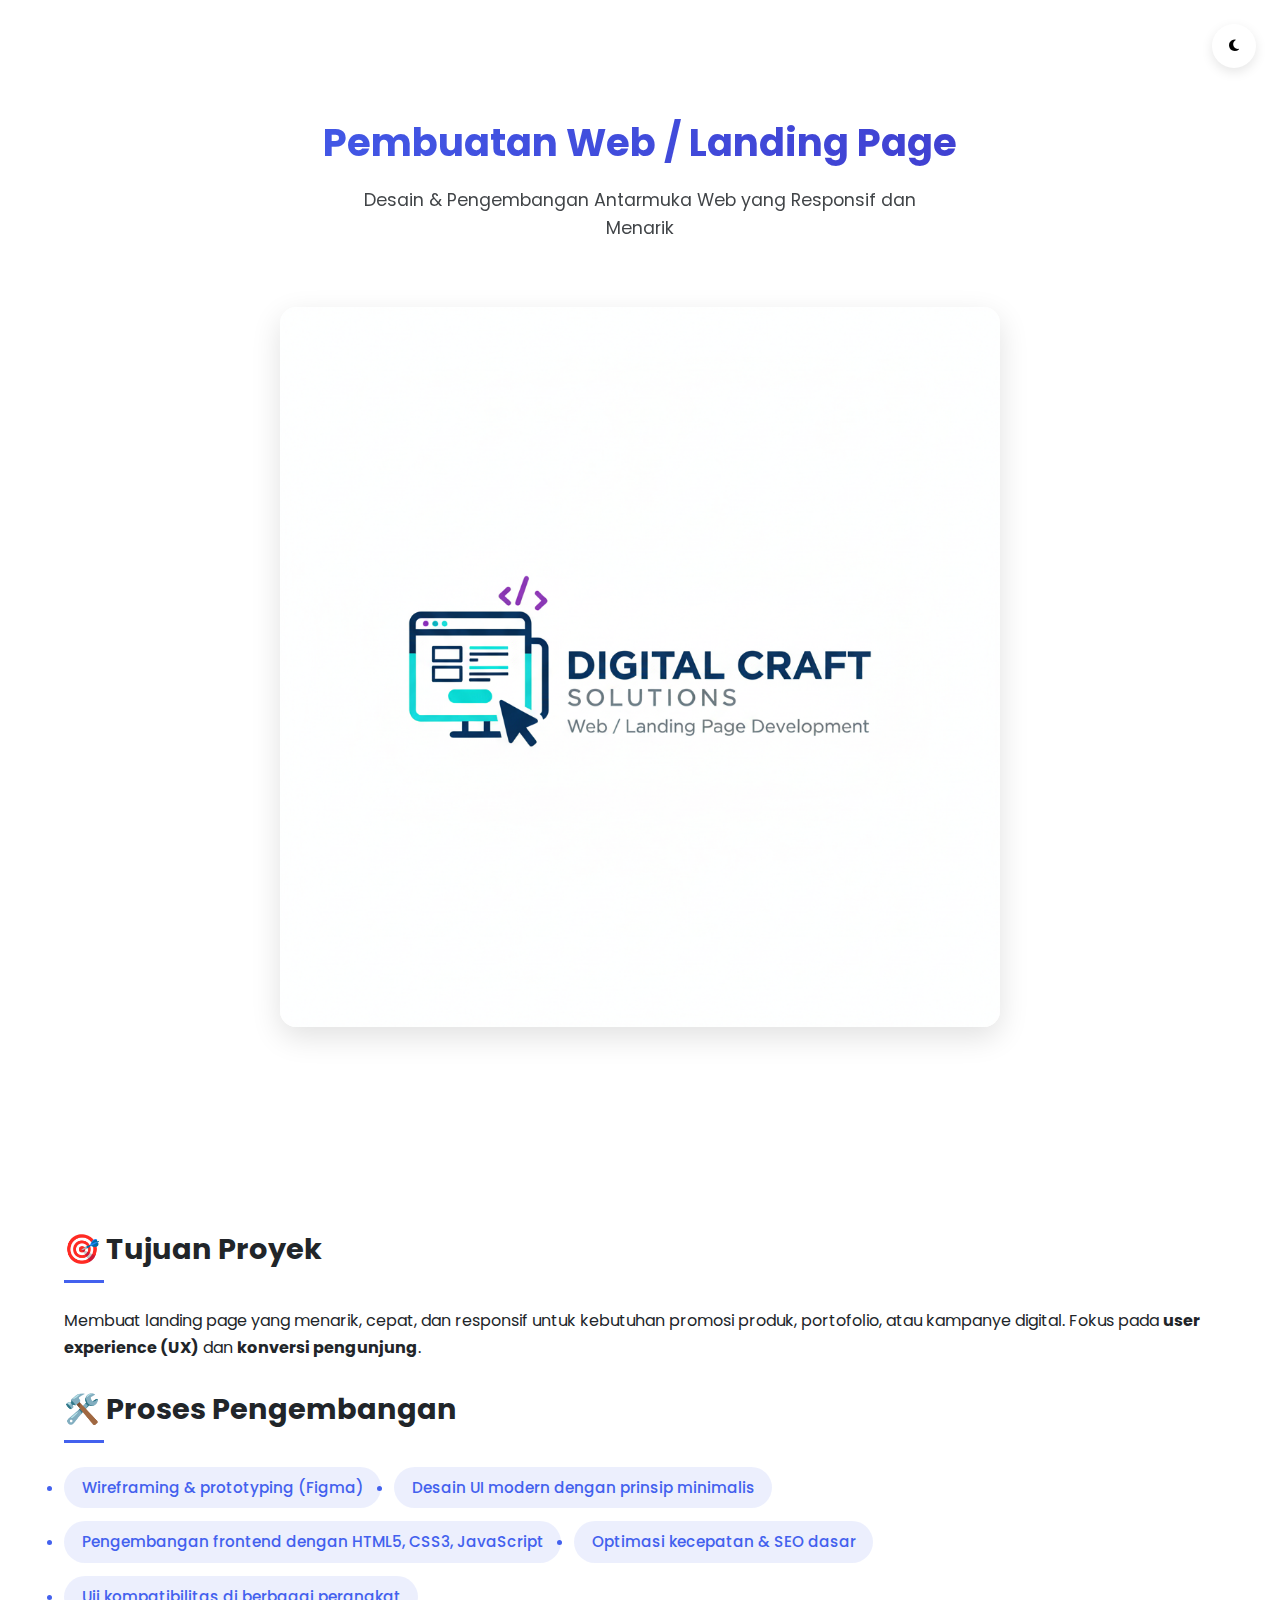
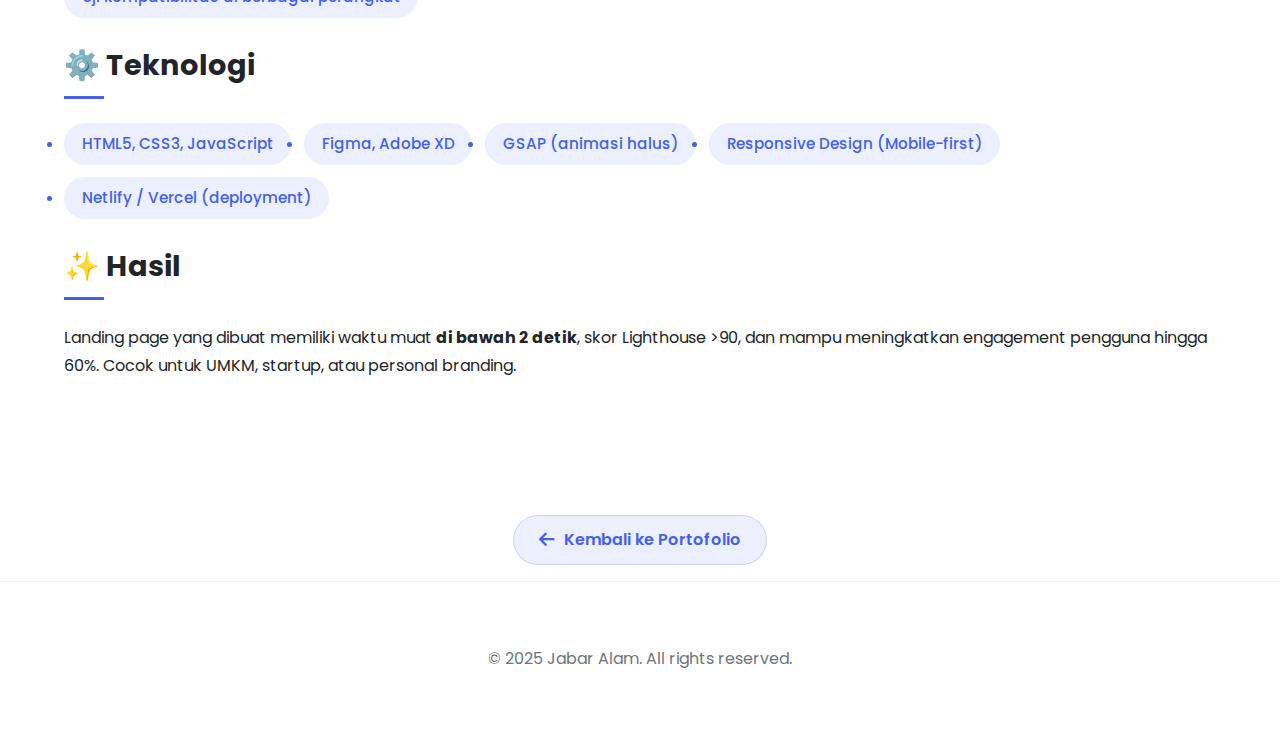
<file: section/LandingPage.html>
<!DOCTYPE html>
<html lang="id">
<head>
  <meta charset="UTF-8" />
  <meta name="viewport" content="width=device-width, initial-scale=1.0"/>
  <title>Landing Page – Jabar Alam</title>
  <link rel="stylesheet" href="/style.css" />
  <link rel="preconnect" href="https://fonts.googleapis.com">
  <link rel="preconnect" href="https://fonts.gstatic.com" crossorigin>
  <link href="https://fonts.googleapis.com/css2?family=Poppins:wght@300;400;500;600;700&display=swap" rel="stylesheet">
  <link rel="stylesheet" href="https://cdnjs.cloudflare.com/ajax/libs/font-awesome/6.5.0/css/all.min.css">
  <style>
    .project-hero {
      padding: 5rem 0 3rem;
      text-align: center;
    }
    .project-hero h1 {
      font-size: 2.4rem;
      margin-bottom: 0.8rem;
      background: linear-gradient(135deg, var(--primary), var(--secondary));
      -webkit-background-clip: text;
      background-clip: text;
      color: transparent;
      font-weight: 700;
    }
    .project-hero p.subtitle {
      font-size: 1.1rem;
      opacity: 0.85;
      max-width: 600px;
      margin: 0 auto 2rem;
    }
    .back-btn {
      display: inline-flex;
      align-items: center;
      gap: 0.5rem;
      color: var(--primary);
      text-decoration: none;
      font-weight: 600;
      margin-bottom: 2.5rem;
      transition: opacity 0.2s;
    }
    .back-btn:hover {
      opacity: 0.85;
    }
    .project-image {
      max-width: 720px;
      width: 100%;
      height: auto;
      border-radius: 16px;
      margin: 2rem auto;
      box-shadow: 0 10px 30px rgba(0,0,0,0.12);
      transition: transform 0.3s ease;
    }
    .project-image:hover {
      transform: scale(1.02);
    }
    .section-detail {
      padding: 3rem 0;
    }
    .section-detail h2 {
      font-size: 1.8rem;
      margin-bottom: 1.5rem;
      position: relative;
    }
    .section-detail h2::after {
      content: '';
      display: block;
      width: 40px;
      height: 3px;
      background: var(--primary);
      margin-top: 0.5rem;
    }
    .section-detail p, .section-detail ul {
      margin-bottom: 1.5rem;
      line-height: 1.7;
    }
    .skills {
      display: flex;
      flex-wrap: wrap;
      gap: 0.8rem;
      margin-top: 1rem;
    }
    .skills li {
      background: rgba(67, 97, 238, 0.1);
      color: var(--primary);
      padding: 0.5rem 1.1rem;
      border-radius: 50px;
      font-size: 0.95rem;
      font-weight: 500;
    }
    @media (max-width: 768px) {
      .project-hero h1 {
        font-size: 2rem;
      }
      .project-hero p.subtitle {
        font-size: 1rem;
      }
    }
  </style>
</head>
<body class="light-mode">
  <button id="theme-toggle" aria-label="Toggle dark/light mode">
    <i class="fas fa-moon"></i>
  </button>

  <section class="project-hero">
    <div class="container">
      <h1>Pembuatan Web / Landing Page</h1>
      <p class="subtitle">Desain & Pengembangan Antarmuka Web yang Responsif dan Menarik</p>
      <img src="/img/Gemini_Generated_Image_urd830urd830urd8.png" alt="Contoh Landing Page" class="project-image">
    </div>
  </section>

  <section class="section-detail">
    <div class="container">
      <h2>🎯 Tujuan Proyek</h2>
      <p>
        Membuat landing page yang menarik, cepat, dan responsif untuk kebutuhan promosi produk, portofolio, atau kampanye digital. 
        Fokus pada <strong>user experience (UX)</strong> dan <strong>konversi pengunjung</strong>.
      </p>

      <h2>🛠️ Proses Pengembangan</h2>
      <ul class="skills">
        <li>Wireframing & prototyping (Figma)</li>
        <li>Desain UI modern dengan prinsip minimalis</li>
        <li>Pengembangan frontend dengan HTML5, CSS3, JavaScript</li>
        <li>Optimasi kecepatan & SEO dasar</li>
        <li>Uji kompatibilitas di berbagai perangkat</li>
      </ul>

      <h2>⚙️ Teknologi</h2>
      <ul class="skills">
        <li>HTML5, CSS3, JavaScript</li>
        <li>Figma, Adobe XD</li>
        <li>GSAP (animasi halus)</li>
        <li>Responsive Design (Mobile-first)</li>
        <li>Netlify / Vercel (deployment)</li>
      </ul>

      <h2>✨ Hasil</h2>
      <p>
        Landing page yang dibuat memiliki waktu muat <strong>di bawah 2 detik</strong>, skor Lighthouse >90, 
        dan mampu meningkatkan engagement pengguna hingga 60%. Cocok untuk UMKM, startup, atau personal branding.
      </p>
    </div>
  </section>

<!-- Modern Back Button -->
<div class="back-to-portfolio">
  <a href="/index.html" class="btn-back">
    <i class="fas fa-arrow-left"></i>
    <span>Kembali ke Portofolio</span>
  </a>
</div>
  
  <footer>
    <div class="container">
      <p>&copy; 2025 Jabar Alam. All rights reserved.</p>
    </div>
  </footer>

  <script src="/script.js"></script>
</body>
</html>
</file>
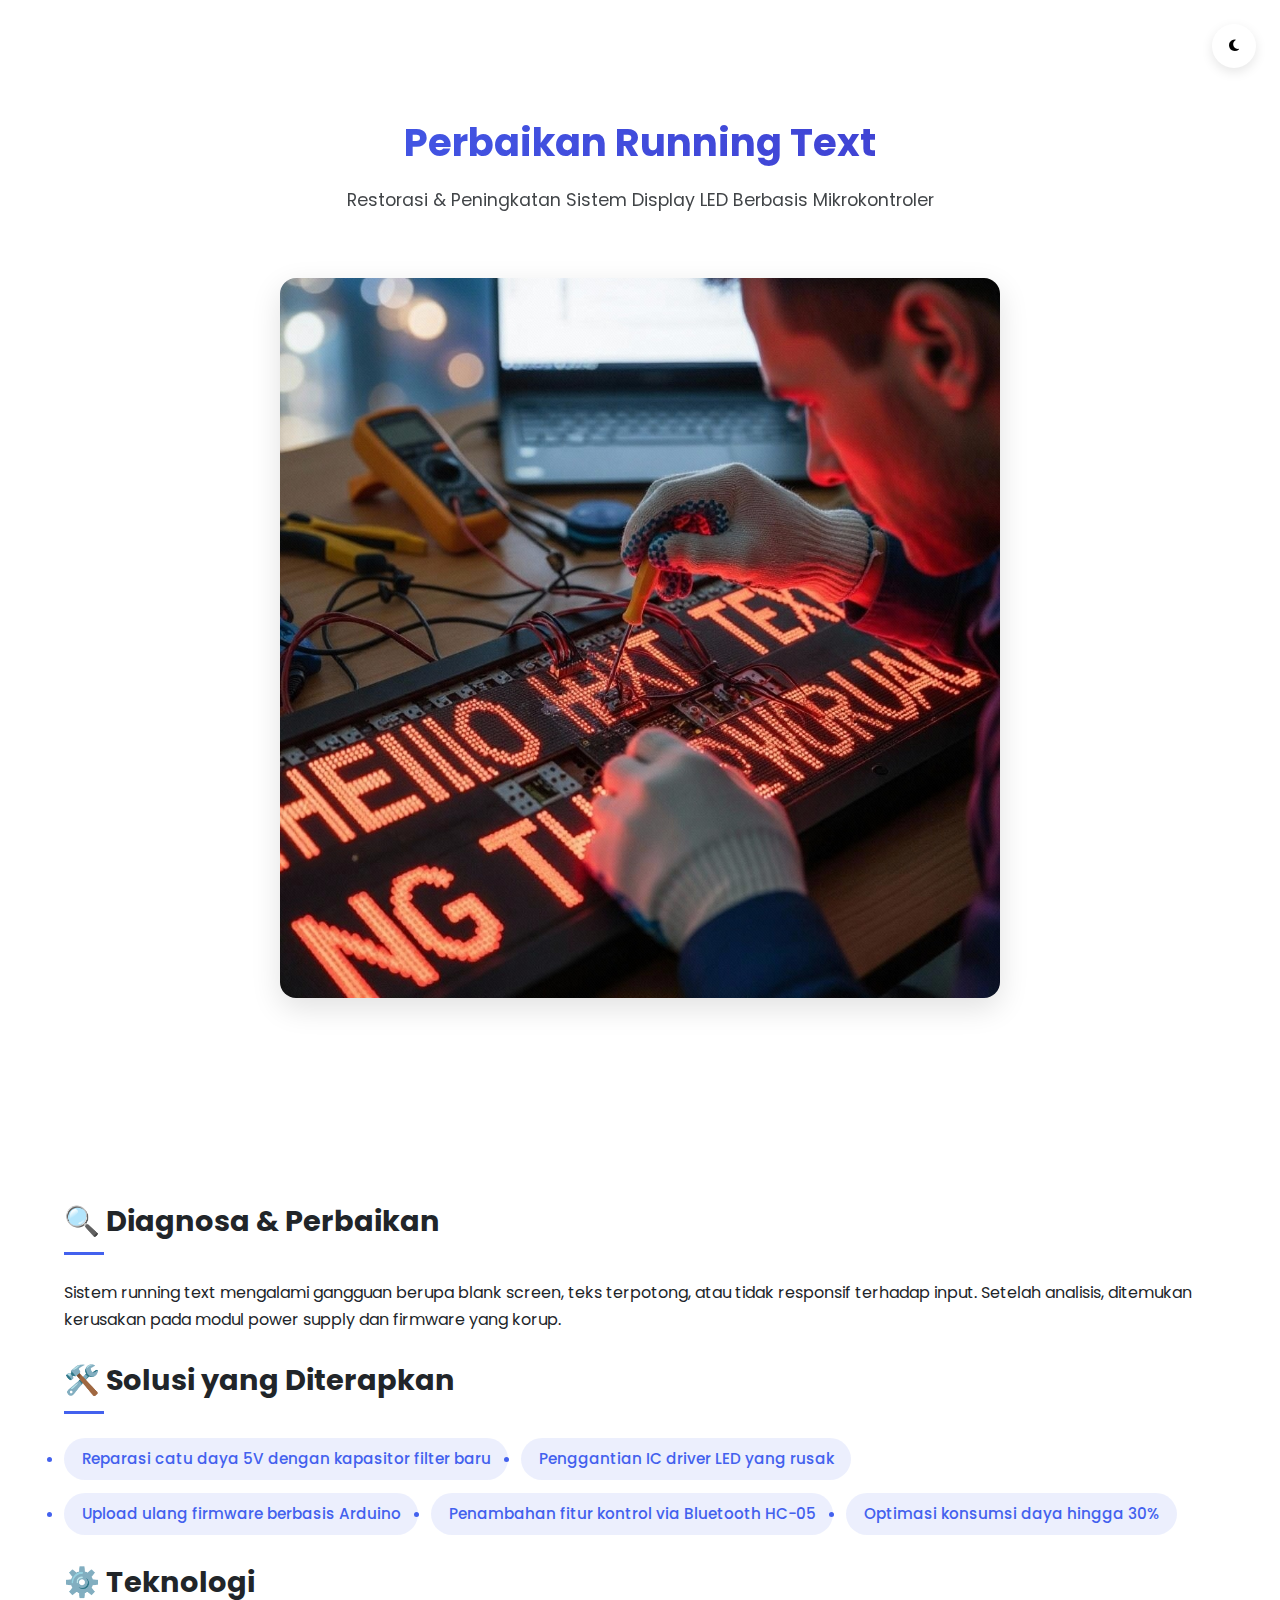
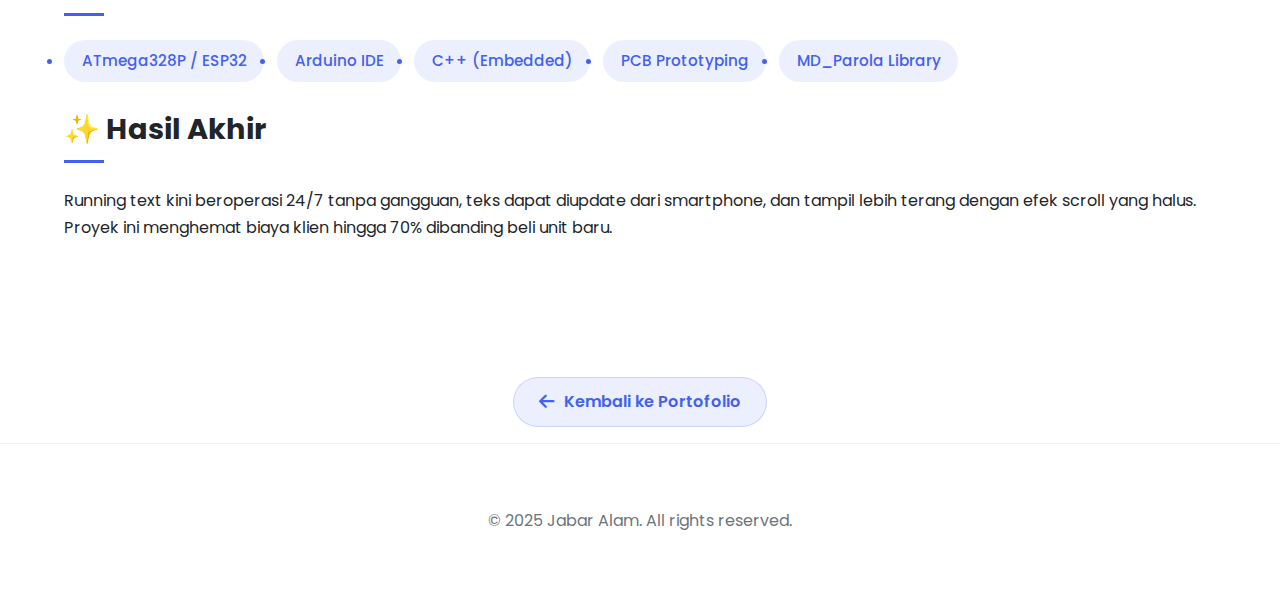
<file: section/perbaikanRunningteks.html>
<!DOCTYPE html>
<html lang="id">
<head>
  <meta charset="UTF-8" />
  <meta name="viewport" content="width=device-width, initial-scale=1.0"/>
  <title>Perbaikan Running Text – Jabar Alam</title>
  <link rel="stylesheet" href="/style.css" />
  <link rel="preconnect" href="https://fonts.googleapis.com">
  <link rel="preconnect" href="https://fonts.gstatic.com" crossorigin>
  <link href="https://fonts.googleapis.com/css2?family=Poppins:wght@300;400;500;600;700&display=swap" rel="stylesheet">
  <link rel="stylesheet" href="https://cdnjs.cloudflare.com/ajax/libs/font-awesome/6.5.0/css/all.min.css">
  <style>
    .project-hero {
      padding: 5rem 0 3rem;
      text-align: center;
    }
    .project-hero h1 {
      font-size: 2.4rem;
      margin-bottom: 0.8rem;
      background: linear-gradient(135deg, var(--primary), var(--secondary));
      -webkit-background-clip: text;
      background-clip: text;
      color: transparent;
      font-weight: 700;
    }
    .project-hero p.subtitle {
      font-size: 1.1rem;
      opacity: 0.85;
      max-width: 600px;
      margin: 0 auto 2rem;
    }
    .back-btn {
      display: inline-flex;
      align-items: center;
      gap: 0.5rem;
      color: var(--primary);
      text-decoration: none;
      font-weight: 600;
      margin-bottom: 2.5rem;
      transition: opacity 0.2s;
    }
    .back-btn:hover {
      opacity: 0.85;
    }
.project-image {
  max-width: 720px;     /* Batas maksimal lebar */
  width: 100%;          /* Responsif di mobile */
  height: auto;         /* Jaga rasio aspek */
  border-radius: 16px;
  margin: 2rem auto;    /* Center + jarak atas-bawah */
  box-shadow: 0 10px 30px rgba(0,0,0,0.12);
  transition: transform 0.3s ease;
}
    .project-image:hover {
      transform: scale(1.02);
    }
    .section-detail {
      padding: 3rem 0;
    }
    .section-detail h2 {
      font-size: 1.8rem;
      margin-bottom: 1.5rem;
      position: relative;
    }
    .section-detail h2::after {
      content: '';
      display: block;
      width: 40px;
      height: 3px;
      background: var(--primary);
      margin-top: 0.5rem;
    }
    .section-detail p, .section-detail ul {
      margin-bottom: 1.5rem;
      line-height: 1.7;
    }
    .skills {
      display: flex;
      flex-wrap: wrap;
      gap: 0.8rem;
      margin-top: 1rem;
    }
    .skills li {
      background: rgba(67, 97, 238, 0.1);
      color: var(--primary);
      padding: 0.5rem 1.1rem;
      border-radius: 50px;
      font-size: 0.95rem;
      font-weight: 500;
    }
    @media (max-width: 768px) {
      .project-hero h1 {
        font-size: 2rem;
      }
      .project-hero p.subtitle {
        font-size: 1rem;
      }
    }
  </style>
</head>
<body class="light-mode">
  <!-- Theme toggle (konsisten dengan portofolio utama) -->
  <button id="theme-toggle" aria-label="Toggle dark/light mode">
    <i class="fas fa-moon"></i>
  </button>

  <section class="project-hero">
    <div class="container">
      <h1>Perbaikan Running Text</h1>
      <p class="subtitle">Restorasi & Peningkatan Sistem Display LED Berbasis Mikrokontroler</p>
      <img src="/img/prrt.jpeg" alt="Running Text yang Telah Diperbaiki" class="project-image">
    </div>
  </section>

  <section class="section-detail">
    <div class="container">
      <h2>🔍 Diagnosa & Perbaikan</h2>
      <p>
        Sistem running text mengalami gangguan berupa blank screen, teks terpotong, atau tidak responsif terhadap input. 
        Setelah analisis, ditemukan kerusakan pada modul power supply dan firmware yang korup.
      </p>

      <h2>🛠️ Solusi yang Diterapkan</h2>
      <ul class="skills">
        <li>Reparasi catu daya 5V dengan kapasitor filter baru</li>
        <li>Penggantian IC driver LED yang rusak</li>
        <li>Upload ulang firmware berbasis Arduino</li>
        <li>Penambahan fitur kontrol via Bluetooth HC-05</li>
        <li>Optimasi konsumsi daya hingga 30%</li>
      </ul>

      <h2>⚙️ Teknologi</h2>
      <ul class="skills">
        <li>ATmega328P / ESP32</li>
        <li>Arduino IDE</li>
        <li>C++ (Embedded)</li>
        <li>PCB Prototyping</li>
        <li>MD_Parola Library</li>
      </ul>

      <h2>✨ Hasil Akhir</h2>
      <p>
        Running text kini beroperasi 24/7 tanpa gangguan, teks dapat diupdate dari smartphone, 
        dan tampil lebih terang dengan efek scroll yang halus. Proyek ini menghemat biaya klien hingga 70% dibanding beli unit baru.
      </p>
    </div>
  </section>

<!-- Modern Back Button -->
<div class="back-to-portfolio">
  <a href="/index.html" class="btn-back">
    <i class="fas fa-arrow-left"></i>
    <span>Kembali ke Portofolio</span>
  </a>
</div>
  
  
  <footer>
    <div class="container">
      <p>&copy; 2025 Jabar Alam. All rights reserved.</p>
    </div>
  </footer>

  <script src="/script.js"></script>
</body>
</html>
</file>
<file: style.css>
/* === SMOOTH SCROLL === */
html {
  scroll-behavior: smooth;
}
/* Dan di bagian .section */
.section {
  padding: 4rem 0;
  scroll-margin-top: 80px; /* fallback jika JS dimatikan */
}
/* === VARIABEL WARNA === */
:root {
  --primary: #4361ee;
  --secondary: #3f37c9;
  --light: #f8f9fa;
  --dark: #212529;
  --gray: #6c757d;
  --white: #ffffff;
  --black: #000000;
  --shadow: 0 4px 12px rgba(0,0,0,0.1);
  --radius: 12px;
  --transition: all 0.3s ease;
}

.light-mode {
  --bg: var(--white);
  --text: var(--dark);
  --card-bg: var(--white);
  --header-bg: linear-gradient(135deg, #e0e7ff, #dbeafe);
}

.dark-mode {
  --bg: #121212;
  --text: var(--white);
  --card-bg: #1e1e1e;
  --header-bg: linear-gradient(135deg, #1a1a2e, #16213e);
}

/* === RESET & GLOBAL === */
* {
  margin: 0;
  padding: 0;
  box-sizing: border-box;
}

body {
  font-family: 'Poppins', sans-serif;
  background-color: var(--bg);
  color: var(--text);
  transition: var(--transition);
  line-height: 1.6;
}

.container {
  width: 90%;
  max-width: 1200px;
  margin: 0 auto;
  padding: 2rem 0;
}

/* === TOGGLE MODE === */
#theme-toggle {
  position: fixed;
  top: 1.5rem;
  right: 1.5rem;
  background: var(--card-bg);
  border: none;
  width: 44px;
  height: 44px;
  border-radius: 50%;
  cursor: pointer;
  display: flex;
  align-items: center;
  justify-content: center;
  box-shadow: var(--shadow);
  z-index: 100;
  transition: var(--transition);
}

#theme-toggle:hover {
  transform: rotate(20deg);
}
.hero-fullscreen {
  height: 100vh;
  display: flex;
  align-items: center;
  justify-content: center;
  padding: 0;
  margin: 0;
}

.hero-content {
  text-align: center;
  max-width: 800px;
  padding: 0 1.5rem;
}

/* === HERO === */
.hero {
  padding: 6rem 0 4rem;
  background: var(--header-bg);
  text-align: center;
  color: var(--text);
}

.hero h1 {
  font-size: 2.8rem;
  margin-bottom: 1rem;
}

.highlight {
  color: var(--primary);
  font-weight: 700;
}

.hero p {
  font-size: 1.2rem;
  margin-bottom: 2rem;
  opacity: 0.9;
}

.btn {
  display: inline-block;
  background: var(--primary);
  color: white;
  padding: 0.8rem 2rem;
  border-radius: 30px;
  text-decoration: none;
  font-weight: 600;
  transition: var(--transition);
  box-shadow: var(--shadow);
}

.btn:hover {
  background: var(--secondary);
  transform: translateY(-3px);
}

/* === SECTION === */
.section {
  padding: 4rem 0;
  scroll-margin-top: 2.5rem; /* Penting untuk smooth scroll agar tidak tertutup header */
}

.section h2 {
  text-align: center;
  font-size: 2.2rem;
  margin-bottom: 3rem;
  position: relative;
}

.section h2::after {
  content: '';
  display: block;
  width: 60px;
  height: 4px;
  background: var(--primary);
  margin: 0.5rem auto;
  border-radius: 2px;
}

/* === AVATAR IMAGE (3D CHARACTER) === */
.avatar-img {
  width: 220px;
  height: auto; /* biarkan tinggi menyesuaikan proporsi */
  border-radius: 20px; /* tidak bulat penuh, agar lebih natural untuk avatar 3D */
  object-fit: contain;
  border: 4px solid var(--primary);
  box-shadow: 0 8px 24px rgba(0,0,0,0.2);
  transition: all 0.3s ease;
  background: white; /* agar tidak transparan jika gambar punya background putih */
}

.avatar-img:hover {
  transform: scale(1.05) rotate(3deg);
  box-shadow: 0 12px 32px rgba(67, 97, 238, 0.3);
}

/* === ABOUT === */
.about-content {
  display: flex;
  gap: 3rem;
  align-items: center;
}

.about-text {
  flex: 1;
}

.skills {
  display: flex;
  flex-wrap: wrap;
  gap: 0.8rem;
  margin-top: 1.5rem;
}

.skills li {
  background: var(--primary);
  color: white;
  padding: 0.4rem 1rem;
  border-radius: 20px;
  font-size: 0.9rem;
}

.about-image {
  flex: 1;
  display: flex;
  justify-content: center;
}

.avatar {
  width: 200px;
  height: 200px;
  border-radius: 50%;
  background: linear-gradient(135deg, var(--primary), var(--secondary));
  box-shadow: var(--shadow);
}

/* === PROJECTS === */
.projects-grid {
  display: grid;
  grid-template-columns: repeat(auto-fit, minmax(300px, 1fr));
  gap: 2.5rem;
}

.project-card {
  background: var(--card-bg);
  border-radius: var(--radius);
  overflow: hidden;
  box-shadow: var(--shadow);
  transition: var(--transition);
  display: flex;
  flex-direction: column;
  height: 100%;
}

.project-card:hover {
  transform: translateY(-10px);
  box-shadow: 0 12px 30px rgba(0,0,0,0.2);
}

.project-img {
  width: 100%;
  height: 200px;
  object-fit: cover; /* Pastikan gambar tidak terdistorsi */
  display: block;
}

.project-content {
  padding: 1.5rem;
  flex: 1;
  display: flex;
  flex-direction: column;
}

.project-content h3 {
  margin-bottom: 0.6rem;
  font-size: 1.3rem;
}

.project-content p {
  color: var(--gray);
  margin-bottom: 1.2rem;
  flex: 1;
}

.btn-sm {
  display: inline-block;
  color: var(--primary);
  text-decoration: none;
  font-weight: 600;
  align-self: flex-start;
}

.btn-sm:hover {
  text-decoration: underline;
}

/* === CONTACT === */
.contact-text {
  text-align: center;
  margin-bottom: 2rem;
  font-size: 1.1rem;
}

.social-links {
  display: flex;
  justify-content: center;
  gap: 1.5rem;
  font-size: 1.8rem;
}

.social-links a {
  color: var(--text);
  transition: var(--transition);
}

.social-links a:hover {
  color: var(--primary);
  transform: translateY(-5px);
}
.back-to-portfolio {
  text-align: center;
  padding: 2rem 0 1rem;
}

.btn-back {
  display: inline-flex;
  align-items: center;
  gap: 0.6rem;
  background: rgba(67, 97, 238, 0.1);
  color: var(--primary);
  padding: 0.7rem 1.6rem;
  border-radius: 50px;
  text-decoration: none;
  font-weight: 600;
  font-size: 1rem;
  transition: all 0.3s ease;
  border: 1px solid rgba(67, 97, 238, 0.2);
}

.btn-back:hover {
  background: rgba(67, 97, 238, 0.15);
  transform: translateY(-2px);
  box-shadow: 0 4px 12px rgba(67, 97, 238, 0.2);
}

.btn-back i {
  font-size: 1.1rem;
}
/* === FOOTER === */
footer {
  text-align: center;
  padding: 2rem 0;
  border-top: 1px solid rgba(0,0,0,0.05);
  color: var(--gray);
}

/* === RESPONSIVE === */
@media (max-width: 768px) {
  .hero h1 {
    font-size: 2.2rem;
  }

  .about-content {
    flex-direction: column;
    text-align: center;
  }

  .skills {
    justify-content: center;
  }

  .avatar {
    margin-top: 2rem;
  }
}

@media (max-width: 480px) {
  .hero {
    padding: 4rem 0 3rem;
  }

  .hero h1 {
    font-size: 1.8rem;
  }

  .section h2 {
    font-size: 1.8rem;
  }

  .social-links {
    gap: 1rem;
  }
}
</file>
